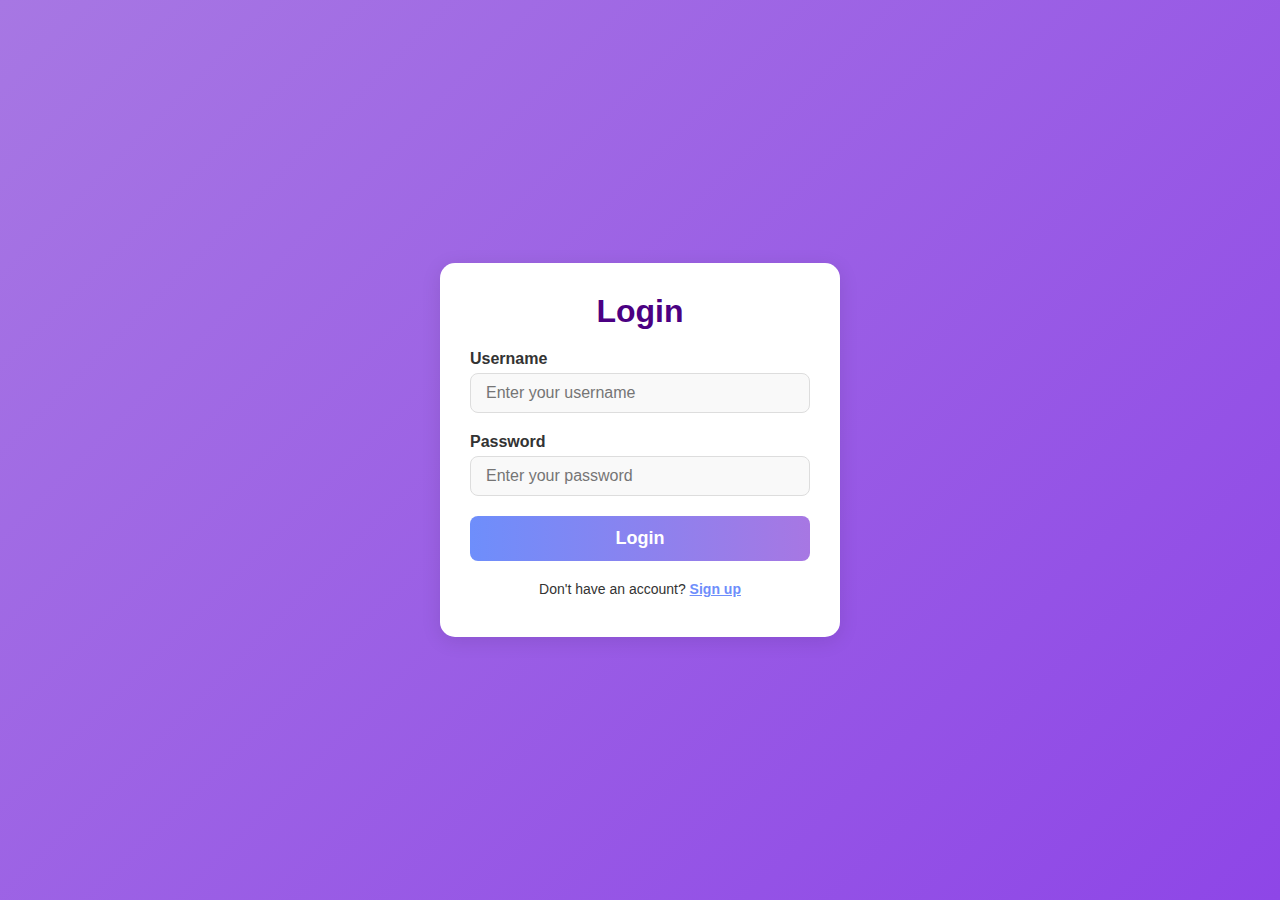
<file: index.html>
<!DOCTYPE html>
<html lang="en">
<head>
    <meta charset="UTF-8">
    <meta name="viewport" content="width=device-width, initial-scale=1.0">
    <title>Login and Signup</title>
    <link rel="stylesheet" href="reg.css">
</head>
<body>
    <div class="auth-container">

        <!-- Login Form -->
        <div class="form-wrapper" id="loginFormWrapper">
            <h1>Login</h1>
            <form id="loginForm">
                <div class="form-group">
                    <label for="loginUsername">Username</label>
                    <input type="text" id="loginUsername" placeholder="Enter your username" required>
                </div>
                <div class="form-group">
                    <label for="loginPassword">Password</label>
                    <input type="password" id="loginPassword" placeholder="Enter your password" required>
                </div>
                <button type="submit" class="btn">Login</button>
                <p class="switch-form">Don't have an account? <span id="showSignupForm">Sign up</span></p>
                <p class="error-message" id="loginErrorMessage"></p>
            </form>
        </div>

        <!-- Signup Form -->
        <div class="form-wrapper" id="signupFormWrapper" style="display: none;">
            <h1>Sign Up</h1>
            <form id="signupForm">
                <div class="form-group">
                    <label for="signupUsername">Username</label>
                    <input type="text" id="signupUsername" placeholder="Choose a username" required>
                </div>
                <div class="form-group">
                    <label for="signupEmail">Email</label>
                    <input type="email" id="signupEmail" placeholder="Enter your email" required>
                </div>
                <div class="form-group">
                    <label for="signupPassword">Password</label>
                    <input type="password" id="signupPassword" placeholder="Create a password" required>
                    <small>Password must be at least 8 characters, include uppercase, lowercase, number, and special character.</small>
                </div>
                <button type="submit" class="btn">Sign Up</button>
                <p class="switch-form">Already have an account? <span id="showLoginForm">Login</span></p>
                <p class="error-message" id="signupErrorMessage"></p>
            </form>
        </div>
    </div>
    <script src="reg.js"></script>
</body>
</html>
</file>
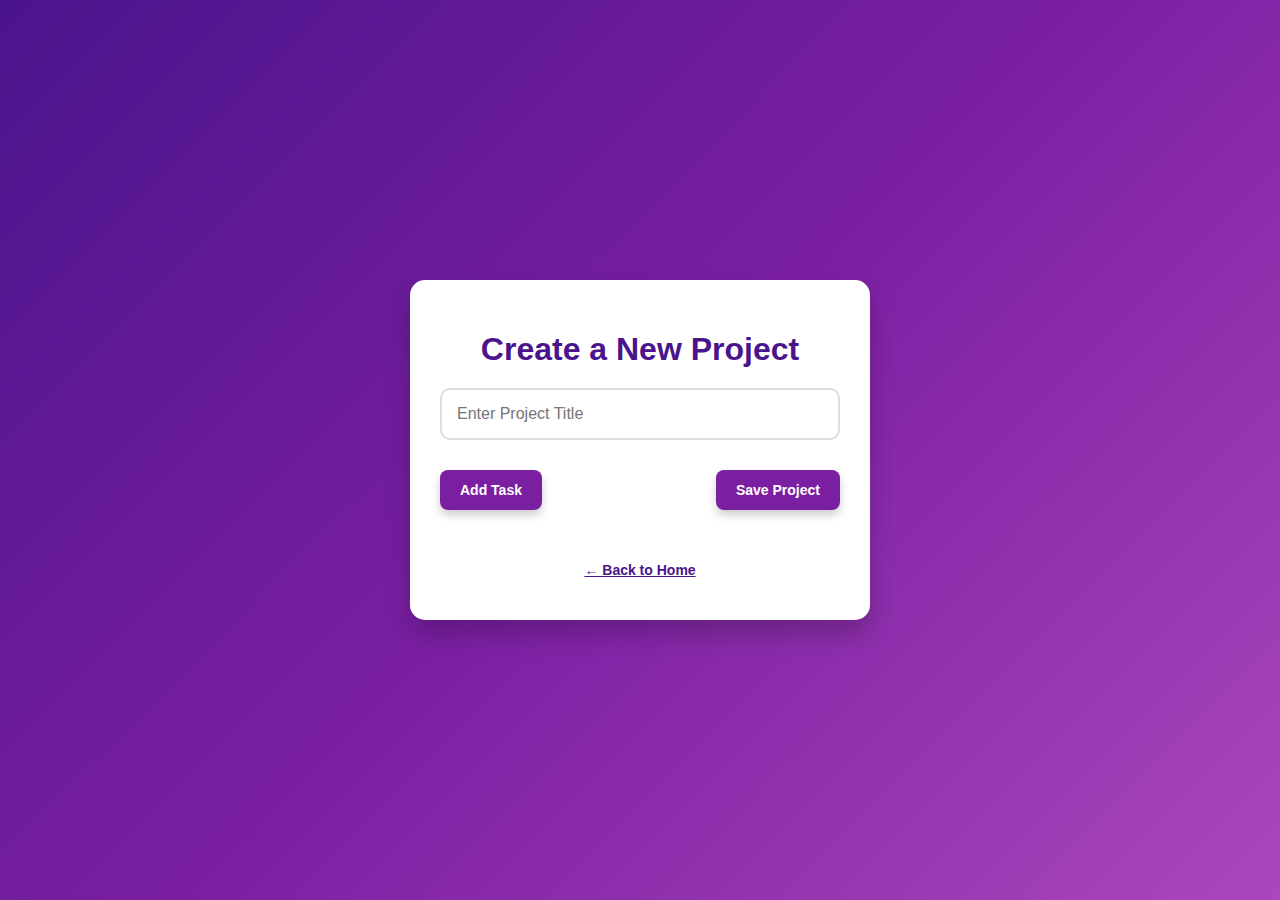
<file: create-project.html>
<!DOCTYPE html>
<html lang="en">
<head>
    <meta charset="UTF-8">
    <meta name="viewport" content="width=device-width, initial-scale=1.0">
    <title>Create Project</title>
    <link rel="stylesheet" href="styles.css">
</head>
<body>
    <div class="container">
        <h1>Create a New Project</h1>
        <div class="input-group" required>
            <input type="text" id="projectTitleInput" placeholder="Enter Project Title" required />
        </div>

        <div id="tasksContainer"></div>

        <div class="buttons">
            <button id="addTaskBtn" class="btn">Add Task</button>
            <button id="saveProjectBtn" class="btn btn-primary">Save Project</button>
        </div>

        <button onclick="window.location.href='home.html'" class="btn back-home">← Back to Home</button>
    </div>

    <script src="create-project.js"></script>
</body>
</html>
</file>
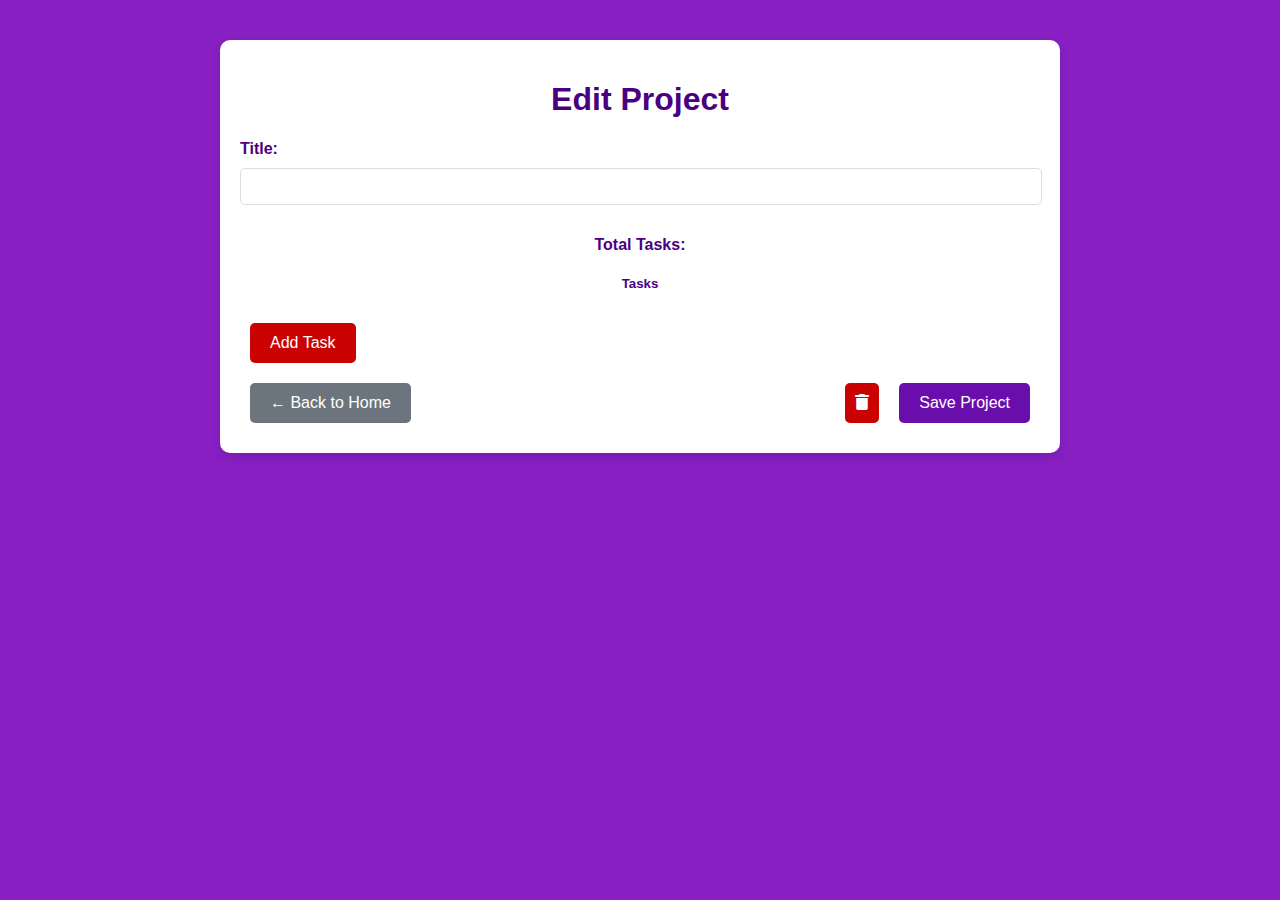
<file: edit project.html>
<!DOCTYPE html>
<html lang="en">
<head>
    <meta charset="UTF-8">
    <meta name="viewport" content="width=device-width, initial-scale=1.0">
    <title>Edit Project</title>
    
    <link href="https://cdnjs.cloudflare.com/ajax/libs/font-awesome/6.0.0-beta3/css/all.min.css" rel="stylesheet">

    <style>
        
        body {
            font-family: Arial, sans-serif;
            margin: 0;
            padding: 0;
            background-color: rgb(135, 31, 195) ; 
            color: #4b0082; 
        }

        .container {
            max-width: 800px;
            margin: 40px auto;
            padding: 20px;
            background-color: #fff;
            border-radius: 10px;
            box-shadow: 0 4px 10px rgba(0, 0, 0, 0.1);
        }

        h1, h4, h5 {
            color: #4b0082; 
            text-align: center;
        }
       
        .editable-container input,
        .editable-container textarea,
        input.editable {
            width: calc(100% - 20px);
            padding: 10px;
            margin: 10px 0;
            border: 1px solid #ddd;
            border-radius: 5px;
        }

        .btn {
            padding: 10px 20px;
            font-size: 1rem;
            color: white;
            border: none;
            border-radius: 5px;
            cursor: pointer;
            transition: background-color 0.3s, transform 0.2s;
            margin: 10px; 
            height: 40px;
        }

        .btn:hover {
            transform: scale(1.05);
        }

        .btn.save-btn {
            background-color: #6a0dad; 
            float: right;
        }

        .btn.save-btn:hover {
            background-color: #580b9e; 
        }

        .btn.danger {
            background-color: #cb0202; 
            float: right;
        }

        .btn.danger:hover {
            background-color: #8a0000; 
        }

        .btn.back-home {
            background-color: #6c757d; 
           
        }

        .btn.back-home:hover {
            background-color: #565e64;
        }

        #add-task {
            background-color: #cb0202; 
        }

        #add-task:hover {
            background-color: #8a0000; 
        }

        .task-list {
            list-style: none;
            padding: 0;
        }

        .task-list li {
            display: flex;
            align-items: center;
            justify-content: space-between;
            padding: 10px;
            margin: 10px 0;
            background-color: #f2ebff; 
            border-radius: 5px;
            border: 1px solid #ddd;
            box-shadow: 0 2px 4px rgba(0, 0, 0, 0.1);
        }

        .task-status {
            width: 20px;
            height: 20px;
            cursor: pointer;
        }

        input.task-desc {
            flex: 1;
            margin: 0 10px;
            padding: 5px;
            border: 1px solid #ccc;
            border-radius: 3px;
            color: #4b0082; 
        }

        button.danger {
            background-color: #b30000;
            color: white;
            border: none;
            border-radius: 5px;
            padding: 5px 10px;
            cursor: pointer;
        }

        button.danger:hover {
            background-color: #8a0000;
        }

        /* Responsive Design */
        @media (max-width: 600px) {
            .container {
                margin: 20px;
                padding: 15px;
            }

            .btn {
                padding: 8px 16px;
                font-size: 0.9rem;
            }

            .task-list li {
                flex-direction: column;
                align-items: flex-start;
                gap: 10px;
            }
        }
    </style>
</head>
<body>
    <div class="container">
        <h1>Edit Project</h1>
        <div class="project-info">
            <p><strong>Title:</strong> <input type="text" id="project-title" class="editable" /></p>
            <p id="project-id"></p>
            <p id="project-created-date"></p>
        </div>
       

        <h4>Total Tasks: <span id="total-tasks"></span></h4>

        <div class="tasks-section">
            <h5>Tasks</h5>
            <ul id="task-list" class="task-list"></ul>
            <button id="add-task" class="btn">Add Task</button>
        </div>
        <button id="save-project" class="btn save-btn" >Save Project</button>
        <button id="delete-project" class="btn danger">
            <i class="fas fa-trash"></i> 
        </button>
        <button onclick="window.location.href='index.html'" class="btn back-home">← Back to Home</button>
    </div>

    <script>
        let projectData = JSON.parse(localStorage.getItem("selectedProject"));
        
        // Render project details
        function renderProject() {
    if (!projectData || !Array.isArray(projectData.todos)) {
        alert("Invalid project data or todos array is missing.");
        return; // Exit if data is invalid
    }
    document.getElementById("project-title").value = projectData.title;
    document.getElementById("project-id").textContent = `ID: ${projectData.id}`;
    document.getElementById("project-created-date").textContent = `Created Date: ${projectData.createdDate }`;
    document.getElementById("total-tasks").textContent = projectData.todos.length;

    // Display tasks
    const taskList = document.getElementById("task-list");
    taskList.innerHTML = ""; 
    projectData.todos.forEach((task, index) => {
        const taskItem = document.createElement("li");
        taskItem.innerHTML = `
            <input type="checkbox" class="task-status" ${task.status ? "checked" : ""} 
                onchange="toggleTaskStatus(${index})">
            <input type="text" class="editable task-desc" value="${task.description}" 
                onchange="updateTaskDescription(${index}, this.value)">
            <span><strong>Created:</strong> ${task.createdDate}</span>
            <span><strong>Updated:</strong> ${task.updatedDate || "Not updated"}</span>
            <button class="btn danger" onclick="deleteTask(${index})"><i class="fas fa-trash-alt"></i></button>
        `;
        taskList.appendChild(taskItem);
    });
}

        // save changes
        document.getElementById("save-project").addEventListener("click", () => {
            projectData.title = document.getElementById("project-title").value.trim();
            localStorage.setItem("selectedProject", JSON.stringify(projectData));
            updateLocalStorageProjects(projectData);
            alert("Project updated successfully!");
        });

        // delete project
        document.getElementById("delete-project").addEventListener("click", () => {
            if (confirm("Are you sure you want to delete this project?")) {
                const allProjects = JSON.parse(localStorage.getItem("projects")) || [];
                const updatedProjects = allProjects.filter(p => p.id !== projectData.id);
                localStorage.setItem("projects", JSON.stringify(updatedProjects));
                localStorage.removeItem("selectedProject");
                alert("Project deleted successfully!");
                window.location.href = "home.html";
            }
        });
     
        function toggleTaskStatus(index) {
            const task = projectData.todos[index];
            task.status = !task.status;
            task.updatedDate = new Date().toLocaleString();
            saveChanges();
        }

       
        function updateTaskDescription(index, description) {
            const task = projectData.todos[index];
            task.description = description.trim();
            task.updatedDate = new Date().toLocaleString();
            saveChanges();
        }

        // add a new task
        document.getElementById("add-task").addEventListener("click", () => {
    // Ensure that todos is always an array
    if (!Array.isArray(projectData.todos)) {
        projectData.todos = []; // Initialize todos as an empty array if not already
    }

    const newTask = {
        description: "", 
        status: false,
        createdDate: new Date().toLocaleString(),
        updatedDate: null
    };

    // push task to todos array
    projectData.todos.push(newTask);
    saveChanges();
});

        // delete task
        function deleteTask(index) {
            if (confirm("Are you sure you want to delete this task?")) {
                projectData.todos.splice(index, 1);
                saveChanges();
            }
        }

        function saveChanges() {
            localStorage.setItem("selectedProject", JSON.stringify(projectData));
            updateLocalStorageProjects(projectData);
            renderProject();
        }

        function updateLocalStorageProjects(updatedProject) {
            const allProjects = JSON.parse(localStorage.getItem("projects")) || [];
            const projectIndex = allProjects.findIndex(p => p.id === updatedProject.id);
            if (projectIndex !== -1) {
                allProjects[projectIndex] = updatedProject;
                localStorage.setItem("projects", JSON.stringify(allProjects));
            }
        }

        renderProject();
    </script>
</body>
</html>
</file>
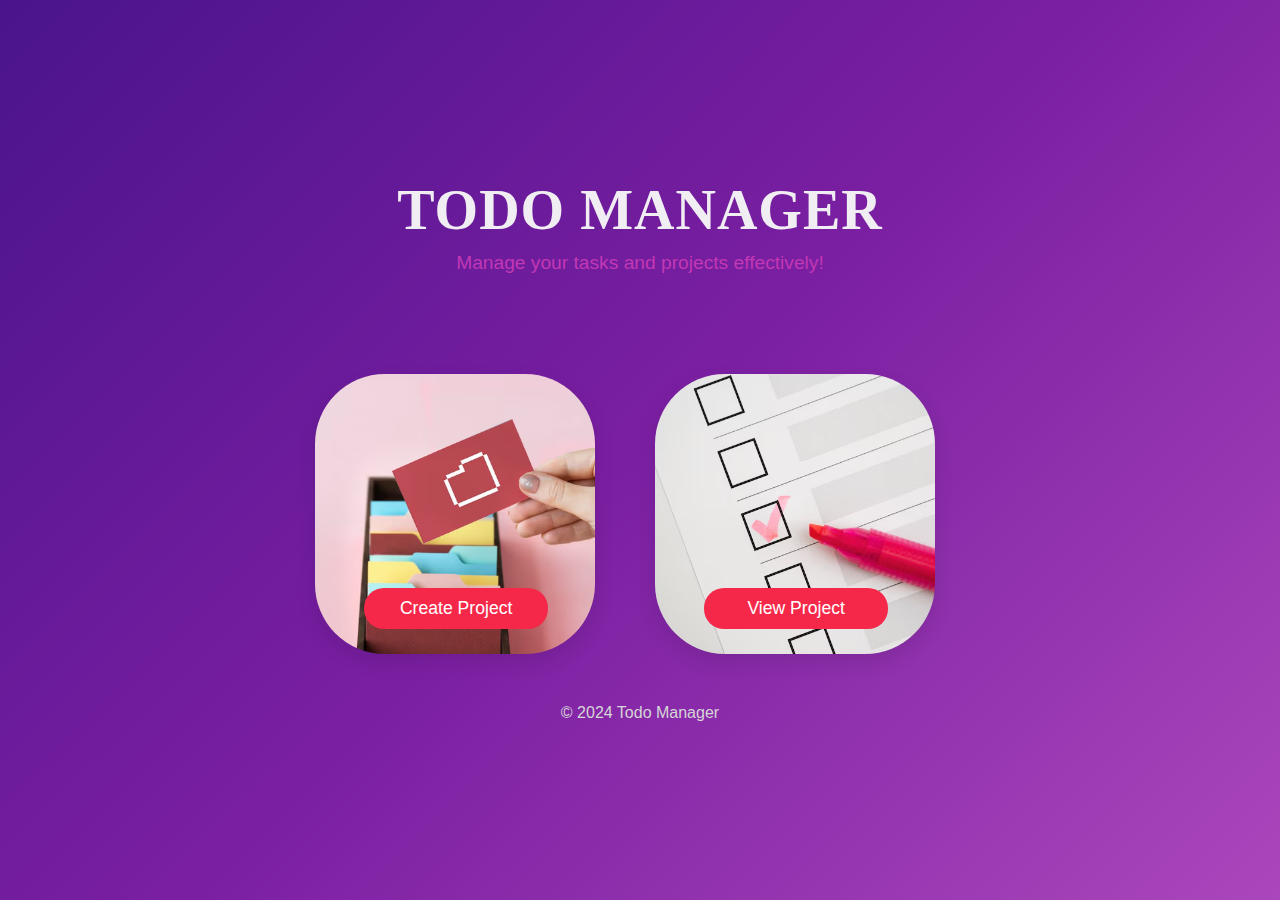
<file: home.html>
<!DOCTYPE html>
<html lang="en">
<head>
    <meta charset="UTF-8">
    <meta name="viewport" content="width=device-width, initial-scale=1.0">
    <title>Todo Manager</title>
    <link rel="stylesheet" href="style.css">
</head>
<body>
    <header>
        <h1>Todo Manager</h1>
        <p>Manage your tasks and projects effectively!</p>
    </header>

    <main>
        <div class="card" style="background-image: url('images/pro2.avif');">
            <h2></h2>
            <a href="create-project.html">
            <button>Create Project</button>
        </div>
        <div class="card" style="background-image: url('images/pro3.avif');">
            <h2></h2>
            <a href="view-projects.html">
            <button>View Project</button>
        </div>
    </main>

    <footer>
        <p>&copy; 2024 Todo Manager</p>
    </footer>

</body>
</html>
</file>
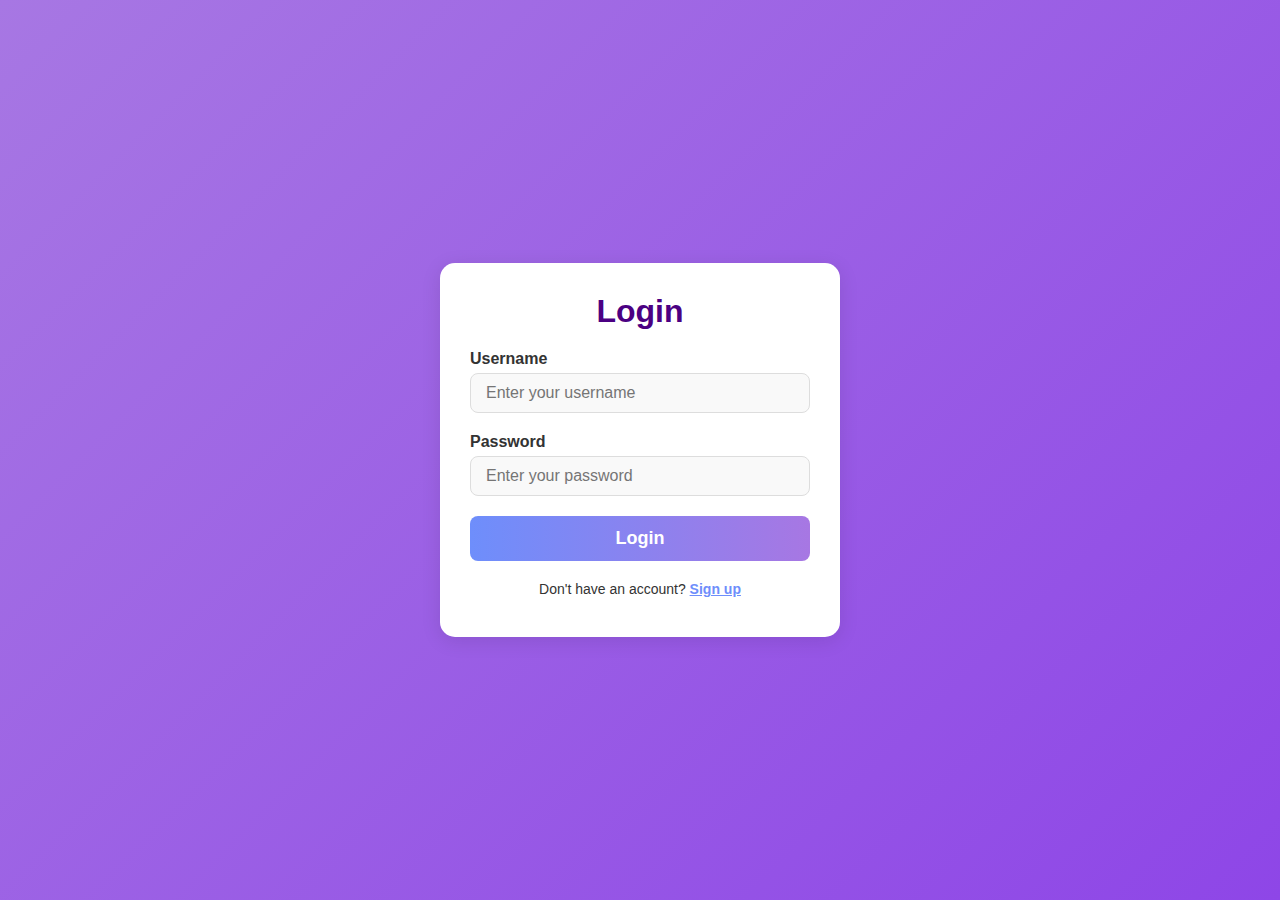
<file: reg.html>
<!DOCTYPE html>
<html lang="en">
<head>
    <meta charset="UTF-8">
    <meta name="viewport" content="width=device-width, initial-scale=1.0">
    <title>Login and Signup</title>
    <link rel="stylesheet" href="reg.css">
</head>
<body>
    <div class="auth-container">
        <!-- Login Form -->
        <div class="form-wrapper" id="loginFormWrapper">
            <h1>Login</h1>
            <form id="loginForm">
                <div class="form-group">
                    <label for="loginUsername">Username</label>
                    <input type="text" id="loginUsername" placeholder="Enter your username" required>
                </div>
                <div class="form-group">
                    <label for="loginPassword">Password</label>
                    <input type="password" id="loginPassword" placeholder="Enter your password" required>
                </div>
                <button type="submit" class="btn">Login</button>
                <p class="switch-form">Don't have an account? <span id="showSignupForm">Sign up</span></p>
                <p class="error-message" id="loginErrorMessage"></p>
            </form>
        </div>

        <!-- Signup Form -->
        <div class="form-wrapper" id="signupFormWrapper" style="display: none;">
            <h1>Sign Up</h1>
            <form id="signupForm">
                <div class="form-group">
                    <label for="signupUsername">Username</label>
                    <input type="text" id="signupUsername" placeholder="Choose a username" required>
                </div>
                <div class="form-group">
                    <label for="signupEmail">Email</label>
                    <input type="email" id="signupEmail" placeholder="Enter your email" required>
                </div>
                <div class="form-group">
                    <label for="signupPassword">Password</label>
                    <input type="password" id="signupPassword" placeholder="Create a password" required>
                    <small>Password must be at least 8 characters, include uppercase, lowercase, number, and special character.</small>
                </div>
                <button type="submit" class="btn">Sign Up</button>
                <p class="switch-form">Already have an account? <span id="showLoginForm">Login</span></p>
                <p class="error-message" id="signupErrorMessage"></p>
            </form>
        </div>
    </div>
    <script src="reg.js"></script>
</body>
</html>
</file>
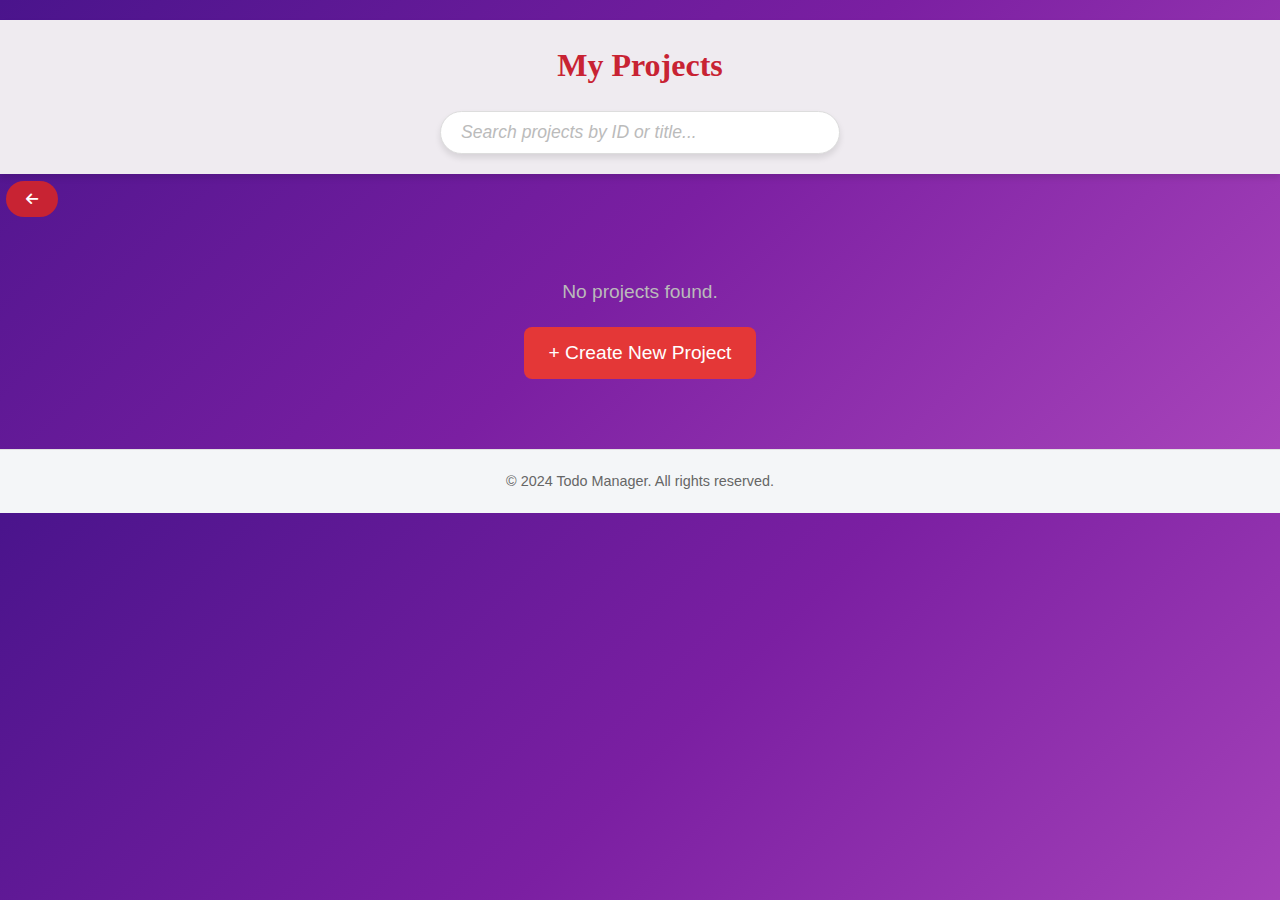
<file: view-projects.html>
<!DOCTYPE html>
<html lang="en">
<head>
    <meta charset="UTF-8">
    <meta name="viewport" content="width=device-width, initial-scale=1.0">
    <title>Todo Manager</title>
    <link rel="stylesheet" href="style1.css">
    <link href="https://cdnjs.cloudflare.com/ajax/libs/font-awesome/6.0.0-beta3/css/all.min.css" rel="stylesheet">
    <link href="https://cdnjs.cloudflare.com/ajax/libs/font-awesome/6.0.0/css/all.min.css" rel="stylesheet">

    <style>
        .project-card {
            background-color: #f9f9f9;
            border: 1px solid #ddd;
            border-radius: 8px;
            padding: 15px;
            margin: 10px 0;
            box-shadow: 0 2px 10px rgba(0, 0, 0, 0.1);
            display: flex;
            justify-content: space-between;
            align-items: center;
            gap: 20px;
        }

        .project-card .project-info {
            flex: 1;
        }

        .project-card h3 {
            font-size: 1.4rem;
            color: #333;
            margin: 0;
        }

        .project-card p {
            font-size: 1rem;
            color: #555;
            margin: 5px 0;
        }

        .project-card .project-actions {
            display: flex;
            gap: 8px;
        }
        

        .project-card button {
            padding: 8px 12px;
            font-size: 1.2rem;
            border: none;
            border-radius: 5px;
            cursor: pointer;
            transition: background-color 0.3s, transform 0.2s;
            display: flex;
            justify-content: center;
            align-items: center;
        }

        .project-card .view-btn {
            background-color: #0ea8d7;
            color: white;
            
        }

        .project-card .view-btn:hover {
            background-color: #456fa0;
            transform: scale(1.1);
        }

        .project-card .edit-btn {
            background-color: #f43c98;
            color: white;
        }

        .project-card .edit-btn:hover {
            background-color: #b40b76;
            transform: scale(1.1);
        }

        .project-card .delete-btn {
            background-color: #f2462c;
            color: white;
        }

        .project-card .delete-btn:hover {
            background-color: #c82333;
            transform: scale(1.1);
        }

        .project-card i {
            font-size: 0.8rem; 
            margin-top: 0%; 
            
        }

        .no-projects-message {
            font-size: 1.2rem;
            color: #bababa;
            text-align: center;
        }

        .header {
            text-align: center;
            margin-top: 20px;
            color: #c82333;
            background-color: #efebf0;
            font-family: serif;
        }

        .footer {
            text-align: center;
            margin-top: 50px;
        }

        .add-project-container {
            margin-top: 20px;
            text-align: center;
        }

        .btn {
            padding: 10px 20px;
            font-size: 1rem;
            background-color: #8103e2;
            color: white;
            border: none;
            border-radius: 5px;
            cursor: pointer;
        }

        .btn:hover {
            background-color: #6f1d94;
        }

.back-home {
    
    font-size: 14px;
   text-decoration: underline;
   background-color: #c82333;
   color: #fff;
   margin-left: 0.5%;
   margin-top: 0.5%;
   border-radius: 9rem;
}

        .back-home:hover {
           color: #8f1087;
        }

        #search-bar {
            width: 80%;
            max-width: 400px;
            padding: 10px 20px;
            margin-top: 20px;
            border: 1px solid #ddd;
            border-radius: 25px;
            font-size: 1.1rem;
            outline: none;
            box-shadow: 0 4px 6px rgba(0, 0, 0, 0.1);
            transition: box-shadow 0.3s ease, border-color 0.3s ease;
        }

        #search-bar:focus {
            border-color: #007BFF;
            box-shadow: 0 4px 8px rgba(0, 123, 255, 0.3);
        }

        #search-bar::placeholder {
            color: #bbb;
            font-style: italic;
        }

    </style>
</head>
<body>
    <header class="header">
        <h1>My Projects</h1>
        <input
            type="text"
            id="search-bar"
            placeholder="Search projects by ID or title..."
            oninput="displayProjects()"
        />
    </header>

    <button onclick="window.location.href='home.html'" class="btn back-home">
        <i class="fas fa-arrow-left"></i>
    </button>
    <!-- projects will be displayed here -->
    <main>
        <div id="projects-list" class="projects-container">
        </div>
        <div class="add-project-container">
            <button onclick="window.location.href='create-project.html'" class="btn add-project">+ Create New Project</button>
        </div>
    </main>
</div>

    <footer class="footer">
        <p>&copy; 2024 Todo Manager. All rights reserved.</p>
    </footer>

    <script>
        function viewProject(projectId) {
            const projects = JSON.parse(localStorage.getItem("projects")) || [];
            const selectedProject = projects.find((project) => project.id === projectId);

            if (selectedProject) {
                localStorage.setItem("selectedProject", JSON.stringify(selectedProject));
                window.location.href = "viewdetails.html"; 
            } else {
                alert("Project not found.");
            }
        }

        function editProject(projectId) {
            const projects = JSON.parse(localStorage.getItem("projects")) || [];
            const selectedProject = projects.find((project) => project.id === projectId);

            if (selectedProject) {
                localStorage.setItem("selectedProject", JSON.stringify(selectedProject));
                window.location.href = "edit project.html"; 
            } else {
                alert("Project not found.");
            }
        }

        function deleteProject(projectId) {
            const projects = JSON.parse(localStorage.getItem("projects")) || [];
            const selectedProject = projects.find((project) => project.id === projectId);

            if (selectedProject) {
                const confirmDelete = confirm("Are you sure you want to delete this project? This action cannot be undone.");
                
                if (confirmDelete) {
                    const updatedProjects = projects.filter((project) => project.id !== projectId);
                    localStorage.setItem("projects", JSON.stringify(updatedProjects));
                    alert("Project deleted successfully!");  
                    displayProjects(); 
                } else {
                    alert("Project deletion canceled.");
                }
            } else {
                alert("Project not found.");
            }
        }

        function displayProjects() {
            const searchTerm = document.getElementById("search-bar").value.toLowerCase();
            const projects = JSON.parse(localStorage.getItem("projects")) || [];
            const projectListDiv = document.getElementById("projects-list");
            projectListDiv.innerHTML = '';

            const filteredProjects = projects.filter((project) => {
                return (
                    project.title.toLowerCase().includes(searchTerm) ||
                    project.id.toString().toLowerCase().includes(searchTerm)
                );
            });

            if (filteredProjects.length === 0) {
                projectListDiv.innerHTML = `<p class="no-projects-message">No projects found.</p>`;
            } else {
                filteredProjects.forEach((project) => {
                    const projectCard = document.createElement("div");
                    projectCard.classList.add("project-card");
                    projectCard.innerHTML = `
                        <div class="project-info">
                            <h3>${project.title}</h3>
                            <p><strong>ID:</strong> ${project.id}</p>
                        </div>
                        <div class="project-actions">
                            <button onclick="viewProject('${project.id}')" class="btn view-btn"><i class="fas fa-eye"></i></button>
                            <button onclick="editProject('${project.id}')" class="btn edit-btn"><i class="fas fa-edit"></i></button>
                            <button onclick="deleteProject('${project.id}')" class="btn delete-btn"><i class="fas fa-trash-alt"></i></button>
                        </div>
                    `;
                    projectListDiv.appendChild(projectCard);
                });
            }
        }

        document.addEventListener("DOMContentLoaded", displayProjects);
    </script>
</body>
</html>
</file>
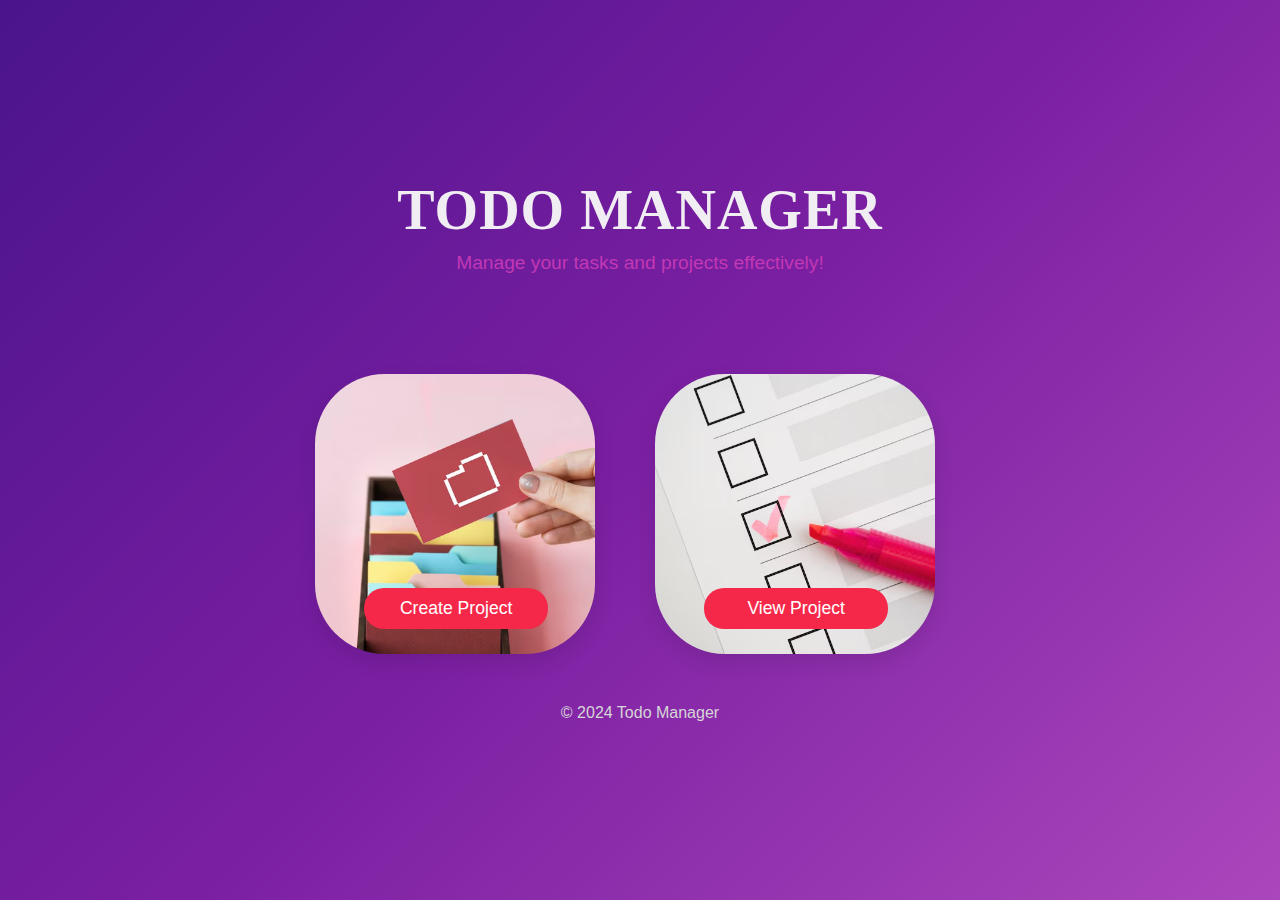
<file: viewdetails.html>
<!DOCTYPE html>
<html lang="en">
<head>
    <meta charset="UTF-8">
    <meta name="viewport" content="width=device-width, initial-scale=1.0">
    <title>Project Details - View</title>
    <link rel="stylesheet" href="style1.css">
    <link href="https://cdnjs.cloudflare.com/ajax/libs/font-awesome/6.0.0/css/all.min.css" rel="stylesheet">

    <style>

        body {
            font-family: Arial, sans-serif;
            margin: 0;
            padding: 0;
            background: linear-gradient(135deg, #4a148c, #7b1fa2, #ab47bc);
        }

        header {
            background-color: #fff;
            color: #7a37b4;
            text-align: center;
            padding: 20px;
        }

        .project-detail-container {
            background-color: white;
            border-radius: 8px;
            box-shadow: 0 4px 10px rgba(0, 0, 0, 0.1);
            padding: 30px;
            margin: 20px auto;
            max-width: 900px;
        }

        .project-detail-container h3 {
            font-size: 2rem;
            color: #3b3b3b;
            margin-bottom: 10px;
        }

        .project-detail-container p {
            font-size: 1.1rem;
            color: #656464;
            margin: 5px 0;
        }

        h4 {
            font-size: 1.5rem;
            margin-top: 20px;
            color: #7a37b4;
        }

        .summary {
            font-size: 1.1rem;
            margin-bottom: 20px;
            color: #333;
        }

        .task-list {
            display: flex;
            flex-direction: column;
            gap: 15px;
            margin-top: 10px;
        }

        .task-item {
            display: flex;
            align-items: center;
            gap: 10px;
            
        }

        .task-item input[type="checkbox"] {
            width: 20px;
            height: 20px;
            cursor: pointer;
            
        }

        .task-item.completed {
            text-decoration: line-through;
            color: #3d6284;
        }

        .btn {
            padding: 10px 20px;
            font-size: 1.1rem;
            background-color: #ffffff;
            color: #f2462c;
            border: none;
            border-radius: 5px;
            cursor: pointer;
            transition: background-color 0.3s;
            margin-top: 20px;
        }

        .btn:hover {
            background-color: #929293;
        }

        .back-home {
            background-color: #dadadb;
            margin-left: 31%;
        }

        .back-home:hover {
            background-color: #919292;
        }

        .download-btn {
            background-color: #f2462c;
            color: #fff;
        }

        .download-btn:hover {
            background-color: #c82333;
        }

        @media (max-width: 600px) {
            .project-detail-container {
                padding: 20px;
                margin: 10px;
                
            }

            .task-list {
                gap: 10px;
                
            }

            .btn {
                font-size: 1rem;
                padding: 8px 16px;
                
            }
        }
        .pac-container {
            display: none;
            position: fixed;
            top: 50%;
            left: 50%;
            transform: translate(-50%, -50%);
            background-color: white;
            padding: 20px;
            border-radius: 8px;
            box-shadow: 0 4px 10px rgba(0, 0, 0, 0.1);
            z-index: 1000;
        }

        .pac-container input {
            padding: 10px;
            font-size: 1rem;
            margin-bottom: 10px;
            width: 100%;
            border: 1px solid #ccc;
            border-radius: 4px;
        }

        .pac-container button {
            padding: 10px 20px;
            font-size: 1rem;
            background-color: #700ab4;
            color: white;
            border: none;
            border-radius: 4px;
            cursor: pointer;
        }

        .pac-container button:hover {
            background-color: #5b0085;
        }
    </style>
</head>
<body>
    <header class="header">
        <h1>Project Details</h1>
    </header>

    <main>
        <div id="project-details" class="project-detail-container">
            <!-- dynamically insert project details -->
        </div>

        <button onclick="window.location.href='home.html'" class="btn back-home">
            <i class="fas fa-home"></i>
        </button>

        <button id="download-md" class="btn download-btn">Download as Markdown</button>
        <button id="upload-gist" class="btn">Upload to Gist</button>

    </main>

    <!-- PAC form -->
    <div id="pac-form" class="pac-container">
        <h3>Enter GitHub Personal Access Token</h3>
        <input type="text" id="pac-input" placeholder="Enter your GitHub Token">
        <button id="submit-pac">Submit</button>
    </div>

    <footer class="footer">
        <p>&copy; 2024 Todo Manager. All rights reserved.</p>
    </footer>

    <script>
        let projectData = JSON.parse(localStorage.getItem("selectedProject"));
        let githubToken = '';  

        function showPACForm() {
            document.getElementById('pac-form').style.display = 'block';
        }

        function hidePACForm() {
            document.getElementById('pac-form').style.display = 'none';
        }

        function renderProjectDetails() {
            if (!projectData) {
                alert("No project data found.");
                window.location.href = "home.html";
                return;
            }

            const totalTasks = projectData.todos.length;
            const completedTasksCount = projectData.todos.filter(task => task.status).length;

            const projectDetailsDiv = document.getElementById("project-details");
            projectDetailsDiv.innerHTML = `
                <h3>Project Title: ${projectData.title}</h3>
                <p><strong>Project ID:</strong> ${projectData.id}</p>
                <p><strong>Created Date:</strong> ${projectData.createdDate}</p>
                <p><strong>Total Tasks:</strong> ${totalTasks}</p>
                <div class="summary">
                    <strong>Summary:</strong> ${completedTasksCount} / ${totalTasks} tasks completed
                </div>
                <h4>Completed Tasks</h4>
                <div class="task-list" id="completed-tasks"></div>
                <h4>Pending Tasks</h4>
                <div class="task-list" id="pending-tasks"></div>
            `;

            const completedTasksDiv = document.getElementById('completed-tasks');
            const pendingTasksDiv = document.getElementById('pending-tasks');

            projectData.todos.forEach(task => {
                const taskElement = document.createElement('div');
                taskElement.classList.add('task-item');
                taskElement.innerHTML = `
                    <input type="checkbox" ${task.status ? 'checked' : ''} disabled>
                    <span class="${task.status ? 'completed' : ''}">
                        <strong>Description:</strong> ${task.description} <br>
                        <strong>Created:</strong> ${task.createdDate} <br>
                        <strong>Updated:</strong> ${task.updatedDate || 'Not updated'}
                    </span>
                `;

                if (task.status) {
                    completedTasksDiv.appendChild(taskElement);
                } else {
                    pendingTasksDiv.appendChild(taskElement);
                }
            });
        }

        // download project details as markdown file
        document.getElementById("download-md").addEventListener("click", function () {
            if (!projectData) return;

            let markdownContent = generateMarkdownContent();
            const blob = new Blob([markdownContent], { type: 'text/markdown' });
            const link = document.createElement('a');
            link.href = URL.createObjectURL(blob);
            link.download = `${projectData.title}_details.md`;
            link.click();
        });

        // upload project details to Gist
        document.getElementById("upload-gist").addEventListener("click", function () {
            if (!githubToken) {
                showPACForm();
                return;
            }

            const gistData = {
                description: `Project Details for ${projectData.title}`,
                public: true,
                files: {
                    [`${projectData.title}_details.md`]: {
                        content: generateMarkdownContent()
                    }
                }
            };

            // API request to GitHub Gists
            fetch('https://api.github.com/gists', {
                method: 'POST',
                headers: {
                    'Authorization': `token ${githubToken}`,
                    'Content-Type': 'application/json'
                },
                body: JSON.stringify(gistData)
            })
            .then(response => response.json())
            .then(data => {
                console.log('Gist URL:', data.html_url);
                window.open(data.html_url, '_blank');
            })
            .catch(error => {
                alert('Error uploading to Gist');
                console.error('Error:', error);
            });
        });

        // submit PAC and close and hide the form
        document.getElementById('submit-pac').addEventListener('click', function () {
            githubToken = document.getElementById('pac-input').value.trim();
            if (githubToken) {
                alert('Token received! You can now upload your project to Gist.');
                hidePACForm(); 
            } else {
                alert('Please enter a valid GitHub Personal Access Token');
            }
        });

        // generate markdown content
        function generateMarkdownContent() {
            let markdownContent = `# ${projectData.title}\n\n`;
            markdownContent += `**Project ID:** ${projectData.id}\n`;
            markdownContent += `**Created Date:** ${projectData.createdDate}\n`;
            markdownContent += `**Total Tasks:** ${projectData.todos.length}\n\n`;
            markdownContent += `**Summary:** ${projectData.todos.filter(task => task.status).length} / ${projectData.todos.length} tasks completed\n\n`;

            markdownContent += `## Completed Tasks\n`;

            projectData.todos.forEach(task => {
                if (task.status) {
                    markdownContent += `\n- **Description:** ${task.description}\n`;
                    markdownContent += `  - **Created:** ${task.createdDate}\n`;
                    markdownContent += `  - **Updated:** ${task.updatedDate || 'Not updated'}\n`;
                }
            });

            markdownContent += `\n## Pending Tasks\n`;

            projectData.todos.forEach(task => {
                if (!task.status) {
                    markdownContent += `\n- **Description:** ${task.description}\n`;
                    markdownContent += `  - **Created:** ${task.createdDate}\n`;
                    markdownContent += `  - **Updated:** ${task.updatedDate || 'Not updated'}\n`;
                }
            });

            return markdownContent;
        }

        renderProjectDetails();
    </script>
</body>
</html>
</file>
<file: reg.css>
* {
    margin: 0;
    padding: 0;
    box-sizing: border-box;
}

body {
    font-family: 'Poppins', sans-serif;
    background: linear-gradient(135deg, #a777e3, #8e46e7);
    color: #333;
    display: flex;
    justify-content: center;
    align-items: center;
    height: 100vh;
    margin: 0;
}

.auth-container {
    width: 100%;
    max-width: 400px;
    background-color: #fff;
    padding: 30px;
    border-radius: 15px;
    box-shadow: 0px 4px 20px rgba(0, 0, 0, 0.1);
    text-align: center;
    transition: transform 0.3s;
}

.auth-container:hover {
    transform: translateY(-5px);
}

h1 {
    margin-bottom: 20px;
    color: #4b0082;
}

.form-group {
    margin-bottom: 20px;
    text-align: left;
}

label {
    font-weight: 600;
    display: block;
    margin-bottom: 5px;
}

input {
    width: 100%;
    padding: 10px 15px;
    border: 1px solid #ddd;
    border-radius: 8px;
    font-size: 16px;
    background: #f9f9f9;
    transition: all 0.3s ease;
}

input:focus {
    border-color: #6e8efb;
    outline: none;
    background: #f4f8ff;
}

.btn {
    width: 100%;
    padding: 12px;
    background: linear-gradient(90deg, #6e8efb, #a777e3);
    color: #fff;
    border: none;
    border-radius: 8px;
    font-size: 18px;
    font-weight: bold;
    cursor: pointer;
    transition: background 0.3s ease;
}

.btn:hover {
    background: linear-gradient(90deg, #a777e3, #6e8efb);
}

small {
    font-size: 14px;
    color: #666;
}

.switch-form {
    margin-top: 20px;
    font-size: 14px;
}

.switch-form span {
    color: #6e8efb;
    font-weight: bold;
    cursor: pointer;
    text-decoration: underline;
}

.switch-form span:hover {
    color: #a777e3;
}

.error-message {
    color: red;
    font-size: 14px;
    margin-top: 10px;
}

@media screen and (max-width: 480px) {
    .auth-container {
        padding: 20px;
    }

    h1 {
        font-size: 22px;
    }

    .btn {
        font-size: 16px;
    }
}
</file>
<file: styles.css>
body {
    margin: 0;
    padding: 0;
    font-family: 'Poppins', sans-serif;
    background: linear-gradient(135deg, #4a148c, #7b1fa2, #ab47bc);
    color: #ffffff;
    display: flex;
    justify-content: center;
    align-items: center;
    height: 100vh;
}

.container {
    background: #ffffff;
    color: #4a148c;
    width: 90%;
    max-width: 400px;
    padding: 30px;
    border-radius: 15px;
    box-shadow: 0 15px 25px rgba(0, 0, 0, 0.2);
    text-align: center;
    animation: fadeIn 0.8s ease-out both;
}

.container h1 {
    font-size: 2rem;
    margin-bottom: 20px;
}

.input-group input {
    width: 100%;
    padding: 15px;
    font-size: 16px;
    border: 2px solid #ddd;
    border-radius: 10px;
    margin-bottom: 20px;
    box-sizing: border-box;
    transition: all 0.3s ease;
    color: #4a148c;
}

.input-group input:focus {
    border-color: #7b1fa2;
    outline: none;
    box-shadow: 0 0 10px rgba(123, 31, 162, 0.5);
}

.buttons {
    display: flex;
    justify-content: space-between;
    margin-bottom: 20px;
}

button {
    background: #7b1fa2;
    color: #ffffff;
    padding: 12px 20px;
    border: none;
    border-radius: 8px;
    font-size: 14px;
    cursor: pointer;
    font-weight: bold;
    transition: background 0.3s ease;
    box-shadow: 0 5px 10px rgba(0, 0, 0, 0.2);
}

button:hover {
    background: #4a148c;
}

.back-home {
    margin-top: 20px;
    font-size: 14px;
    background: none;
    color: #4a148c;
    box-shadow: none;
    text-decoration: underline;
}

.back-home:hover {
    color: #7b1fa2;
    text-decoration: none;
}

#tasksContainer {
    margin-top: 10px;
    text-align: left;
}

.task-row {
    display: flex;
    align-items: center;
    justify-content: space-between;
    background: #f8f0fa;
    padding: 10px;
    border-radius: 10px;
    margin-bottom: 10px;
    box-shadow: 0 5px 10px rgba(0, 0, 0, 0.1);
}

.task-row input {
    width: 55%;
    padding: 8px;
    font-size: 14px;
    border: 1px solid #ddd;
    border-radius: 8px;
    margin-right: 10px;
    color: #4a148c;
}

.task-row input:focus {
    border-color: #7b1fa2;
    outline: none;
}

.task-row select {
    width: 30%;
    padding: 8px;
    font-size: 14px;
    border: 1px solid #ddd;
    border-radius: 8px;
    color: #4a148c;
}

.task-row button {
    background: #ff5e6c;
    color: #ffffff;
    font-size: 14px;
    border: none;
    border-radius: 8px;
    padding: 8px;
    cursor: pointer;
    transition: background 0.3s ease;
}

.task-row button:hover {
    background: #ff758c;
}

@keyframes fadeIn {
    from {
        opacity: 0;
        transform: scale(0.9);
    }
    to {
        opacity: 1;
        transform: scale(1);
    }
}
</file>
<file: style.css>
* {
    margin: 0;
    padding: 0;
    box-sizing: border-box;
}

body {
    font-family: 'Arial', sans-serif;
    background: linear-gradient(135deg, #4a148c, #7b1fa2, #ab47bc); 
    background-size: cover; 
    background-position: center; 
    background-attachment: fixed; 
    color: #333;
    display: flex;
    flex-direction: column;
    align-items: center;
    justify-content: center;
    min-height: 100vh;
}

header {
    text-align: center;
    margin-bottom: 50px;
}

header h1 {
    font-size: 3.5rem;
    color: #f0eef2; 
    font-weight: 700;
    letter-spacing: 1px;
    text-transform: uppercase;
    font-family: serif;
}

header p {
    font-size: 1.2rem;
    color: #c237b4;
    margin-top: 10px;
}

main {
    display: flex;
    justify-content: center;
    flex-wrap: wrap;
    gap: 30px;
    margin-top: 50px;
}

.card-container {
    display: flex;
    gap: 30px;
    flex-wrap: wrap;
    justify-content: center;
    margin-top: 50px;
}

.card {
    background-color: #fff;
    width: 280px;
    height: 280px;
    border-radius: 70px;
    box-shadow: 0 8px 20px rgba(0, 0, 0, 0.1);
    display: flex;
    flex-direction: column;
    justify-content: space-between;
    padding: 25px;
    text-align: center;
    transition: transform 0.3s ease, box-shadow 0.3s ease;
    position: relative;
    overflow: hidden;
    box-sizing: border-box;
    background-size: cover; 
    background-position: center; 
    text-align: left;
}

.card h2 {
    color: #c7c5c5; 
    font-size: 1.4rem;
    margin-bottom: 20px;
    font-weight: 600;
    font-family:serif;
}

.card button {
    background-color: #f5284a;
    color: rgb(255, 255, 255);
    border: none;
    padding: 10px;
    border-radius: 20px;
    cursor: pointer;
    font-size: 1.1rem;
    transition: background-color 0.3s ease;
    margin-top: 20px;
    width: 80%;
    margin-left:10.5%;
}

.card button:hover {
    background-color: #c81b77; 
}

.card:hover {
    transform: translateY(-12px);
    box-shadow: 0 10px 30px rgba(0, 0, 0, 0.1);
}

.card::before {
    content: "";
    position: absolute;
    top: 0;
    left: 0;
    width: 100%;
    height: 100%;
    background: linear-gradient(45deg, rgba(155, 77, 202, 0.2), rgba(255, 120, 180, 0.1));
    z-index: -1;
}

footer {
    margin-top: 50px;
    text-align: center;
    font-size: 1rem;
    color: #777;
}

footer p {
    color: #d6d6d6; 
}

@media (max-width: 768px) {
    .card-container {
        flex-direction: column;
        align-items: center;
    }
}

a {
    text-decoration: none;  
    color: inherit;         
}

button {
    background-color: #007BFF;
    color: white;
    border: none;
    border-radius: 5px;
    padding: 10px 20px;
    cursor: pointer;
    transition: background-color 0.3s ease;
}

button:hover {
    background-color: #0056b3;
}
</file>
<file: style1.css>
* {
    margin: 0;
    padding: 0;
    box-sizing: border-box;
}

body {
    font-family: 'Arial', sans-serif;
    background: linear-gradient(135deg, #4a148c, #7b1fa2, #ab47bc);
    color: #333;
    line-height: 1.6;
}

header {
    background-color: #fff;
    color: #7b1fa2;
    padding: 20px;
    text-align: center;
    box-shadow: 0 4px 6px rgba(0, 0, 0, 0.1);
}

header h1 {
    font-size: 2rem;
    font-weight: bold;
}

main {
    padding: 20px;
    margin: auto;
    max-width: 1200px;
}

.projects-container {
    display: grid;
    grid-template-columns: repeat(auto-fit, minmax(300px, 1fr));
    gap: 20px;
    margin-top: 20px;
}

.project-card {
    background-color: #fff;
    border-radius: 8px;
    box-shadow: 0 4px 8px rgba(0, 0, 0, 0.1);
    padding: 20px;
    transition: transform 0.3s, box-shadow 0.3s;
}

.project-card h3 {
    color: #7b1fa2;
    margin-bottom: 10px;
}

.project-card p {
    color: #666;
    font-size: 0.95rem;
    margin-bottom: 20px;
}

.project-card .btn {
    background-color: #7b1fa2;
    color: #fff;
    padding: 10px 15px;
    border: none;
    border-radius: 4px;
    cursor: pointer;
    font-size: 1rem;
    transition: background-color 0.3s ease, transform 0.3s ease;
}

.project-card .btn:hover {
    background-color: #a58cc3;
    transform: scale(1.05);
}

.project-card:hover {
    transform: translateY(-5px);
    box-shadow: 0 8px 16px rgba(0, 0, 0, 0.2);
}

.add-project-container {
    margin-top: 30px;
    text-align: center;
}

.add-project-container .btn {
    background-color: #e43737;
    color: #fff;
    padding: 15px 25px;
    font-size: 1.2rem;
    border-radius: 8px;
    border: none;
    cursor: pointer;
    transition: background-color 0.3s ease;
}

.add-project-container .btn:hover {
    background-color: #4a148c;
}

.no-projects-message {
    text-align: center;
    font-size: 1.2rem;
    color: #999;
    margin-top: 20px;
}

.footer {
    margin-top: 50px;
    text-align: center;
    padding: 20px;
    background-color: #f4f6f8;
    border-top: 1px solid #e0e0e0;
    font-size: 0.9rem;
    color: #666;
}

.footer p {
    margin: 0;
}

.search-container {
    display: flex;
    align-items: center;
    justify-content: center;
    gap: 10px;
    padding: 10px;
    transition: all 0.3s ease; 
}

.search-container input {
    width: 300px;
    padding: 8px;
    border: 1px solid #ccc;
    border-radius: 5px;
    font-size: 16px;
    transition: all 0.3s ease;
}

.search-container button {
    padding: 8px 15px;
    background-color: #6200ea;
    color: #fff;
    border: none;
    border-radius: 5px;
    font-size: 16px;
    cursor: pointer;
}

@media (max-width: 600px) {
    .search-container input {
        width: 200px;
    }
}
</file>
